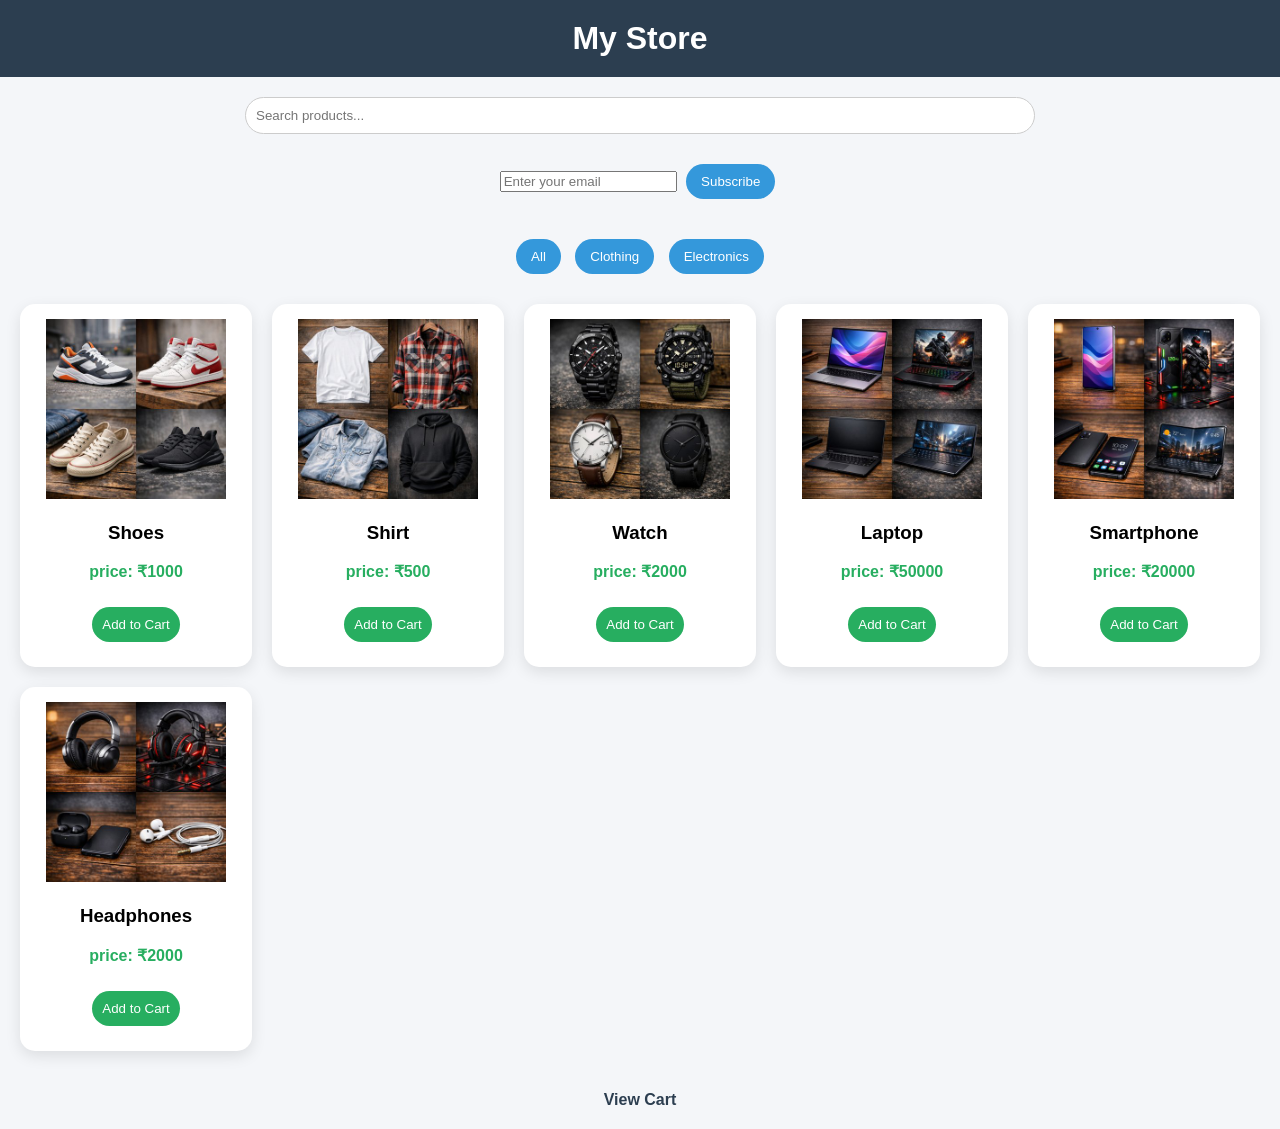
<file: index.html>
<!-- ===================== INDEX.HTML ===================== -->
<!DOCTYPE html>
<html>
<head>
  <meta charset="UTF-8">
  <title>E-Commerce</title>
  <link rel="stylesheet" href="style.css">
  <linkhref="https://fonts.googleapis.com/css2?family=Noto+Sans:wght@400;600&display=swap" rel="stylesheet">
  <title>Best Online Store | Buy Shoes, Shirts & Electronics</title>
  <meta name="description" content="Buy best shoes, shirts, electronics at affordable prices">
  <meta name="keywords" content="shoes, shirts, electronics, ecommerce, online shopping">
  <meta name="author" content="Your Name">
</head>
<body>

<h1>My Store</h1>
<input type="text" id="search" placeholder="Search products..." onkeyup="searchProduct()">
<div style="text-align:center; margin:20px;">
  <input type="email" id="email" placeholder="Enter your email">
  <button onclick="subscribe()">Subscribe</button>
</div>
<div style="text-align:center;">
  <button onclick="filterCategory('all')">All</button>
  <button onclick="filterCategory('clothing')">Clothing</button>
  <button onclick="filterCategory('electronics')">Electronics</button>
</div>

<div id="product-grid"></div>

<a href="cart.html">View Cart</a>

<script src="script.js"></script>
</body>
</html>
</file>
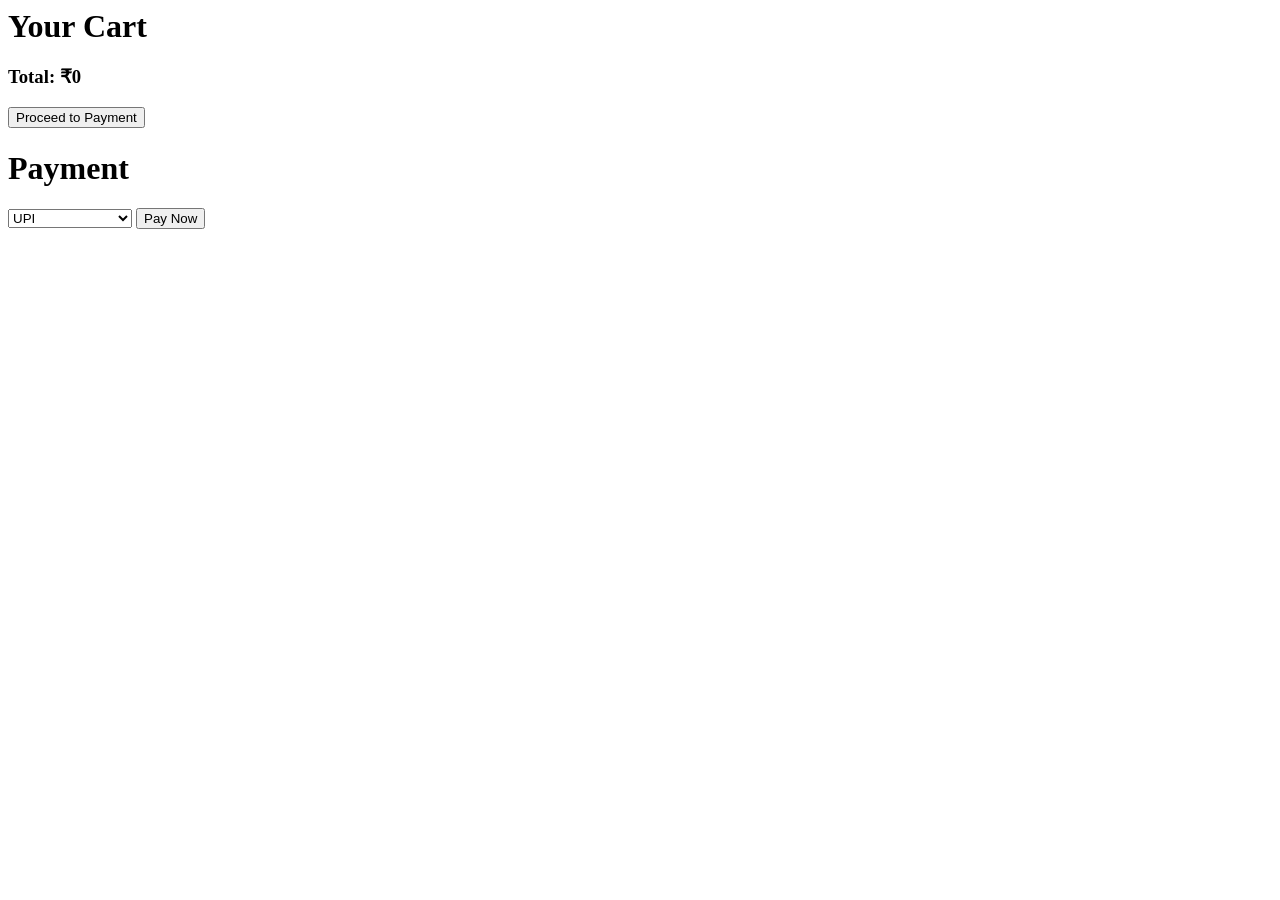
<file: cart.html>
<!-- ===================== CART.HTML ===================== -->
<h1>Your Cart</h1>
<div id="cart-items"></div>
<h3 id="total"></h3>

<button onclick="checkout()">Proceed to Payment</button>

<script>
let cart = JSON.parse(localStorage.getItem("cart")) || [];

function loadCart() {
  let div = document.getElementById("cart-items");
  let total = 0;
  div.innerHTML = "";

  cart.forEach(item => {
    div.innerHTML += `
      <p>
        ${item.name} - ₹${item.price} x ${item.qty}
      </p>
    `;
    total += item.price * item.qty;
  });

  document.getElementById("total").innerText = "Total: ₹" + total;
}
function checkout() {
  window.location.href = "payment.html";
}

loadCart();
</script>
</body>
</html>


<!-- ===================== PAYMENT.HTML ===================== -->
<!DOCTYPE html>
<html>
<head>
  <title>Payment</title>
</head>
<body>

<h1>Payment</h1>

<select>
  <option>UPI</option>
  <option>Card</option>
  <option>Cash on Delivery</option>
</select>

<button onclick="pay()">Pay Now</button>

<script>
function pay() {
  alert("Payment Successful!");
  localStorage.removeItem("cart");
  window.location.href = "index.html";
}
</script>

</body>
</html>
</file>
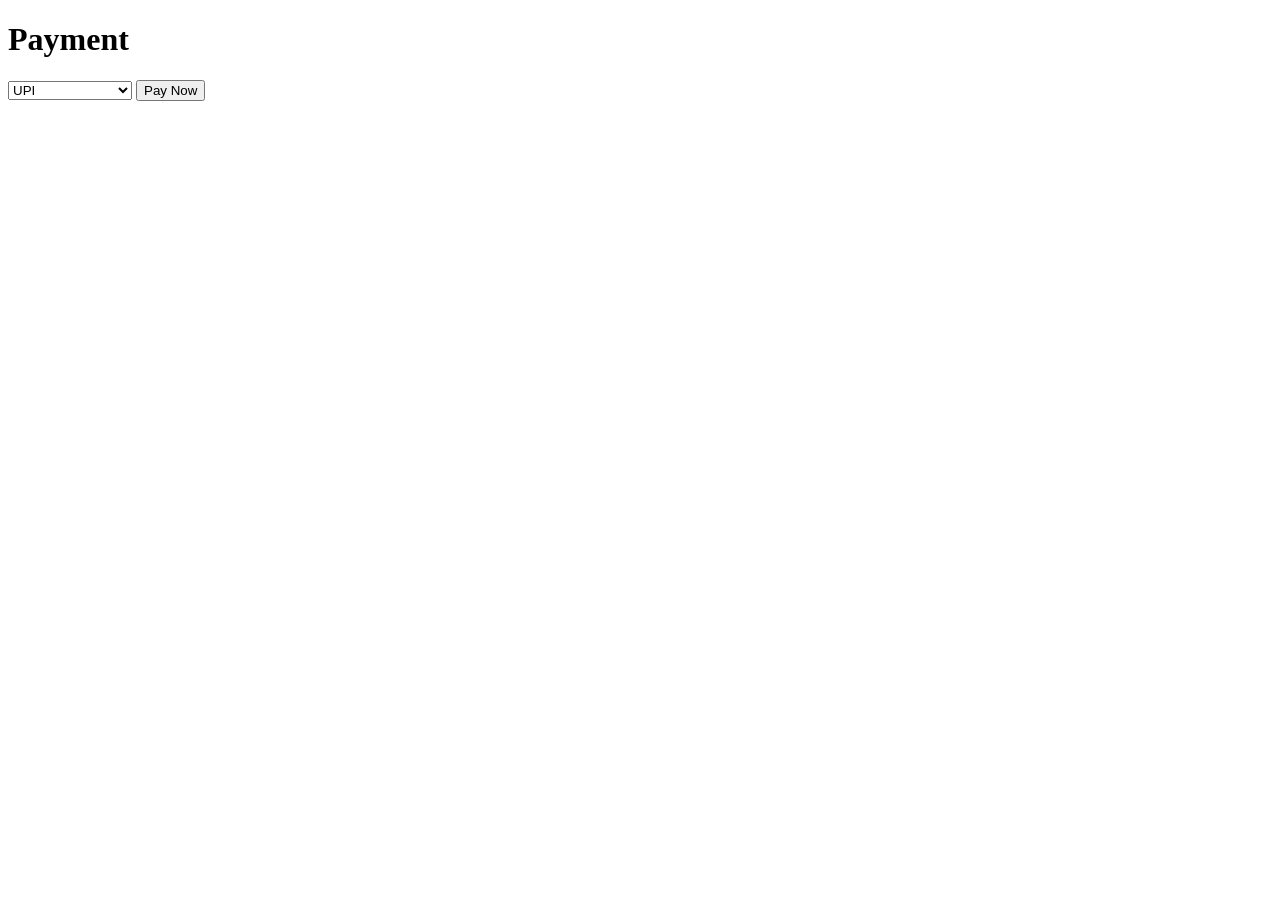
<file: payment.html>
<!-- ===================== PAYMENT.HTML ===================== -->
<!DOCTYPE html>
<html>
<head>
  <title>Payment</title>
</head>
<body>

<h1>Payment</h1>

<select>
  <option>UPI</option>
  <option>Card</option>
  <option>Cash on Delivery</option>
</select>

<button onclick="pay()">Pay Now</button>

<script>
function pay() {
  alert("Payment Successful!");
  localStorage.removeItem("cart");
  window.location.href = "index.html";
}
</script>

</body>
</html>
</file>
<file: style.css>
/* ===== GLOBAL ===== */
body {
  font-family: 'Noto Sans', Arial, sans-serif;
  margin: 0;
  background: #f4f6f9;
}

/* ===== HEADER ===== */
h1 {
  text-align: center;
  padding: 20px;
  background: #2c3e50;
  color: white;
  margin: 0;
}

/* ===== SEARCH BAR ===== */
#search {
  display: block;
  margin: 20px auto;
  padding: 10px;
  width: 60%;
  border-radius: 25px;
  border: 1px solid #ccc;
  outline: none;
}

/* ===== FILTER BUTTONS ===== */
div button {
  margin: 10px 5px;
  padding: 10px 15px;
  border: none;
  background: #3498db;
  color: white;
  border-radius: 20px;
  cursor: pointer;
  transition: 0.3s;
}

div button:hover {
  background: #2980b9;
}

/* ===== PRODUCT GRID ===== */
#product-grid {
  display: grid;
  grid-template-columns: repeat(auto-fit, minmax(220px, 1fr));
  gap: 20px;
  padding: 20px;
}

/* ===== PRODUCT CARD ===== */
.product {
  background: white;
  border-radius: 15px;
  padding: 15px;
  text-align: center;
  box-shadow: 0 5px 15px rgba(0,0,0,0.1);
  transition: 0.3s;
}

.product:hover {
  transform: translateY(-5px);
}

/* ===== PRODUCT IMAGE ===== */
.product img {
  width: 100%;
  height: 180px;
  object-fit: contain;
}

/* ===== PRICE ===== */
.product p {
  font-weight: bold;
  color: #27ae60;
}

/* ===== BUTTON ===== */
.product button {
  background: #27ae60;
  color: white;
  border: none;
  padding: 10px;
  border-radius: 20px;
  cursor: pointer;
  transition: 0.3s;
}

.product button:hover {
  background: #1e8449;
}

/* ===== CART LINK ===== */
a {
  display: block;
  text-align: center;
  margin: 20px;
  font-weight: bold;
  text-decoration: none;
  color: #2c3e50;
}
</file>
